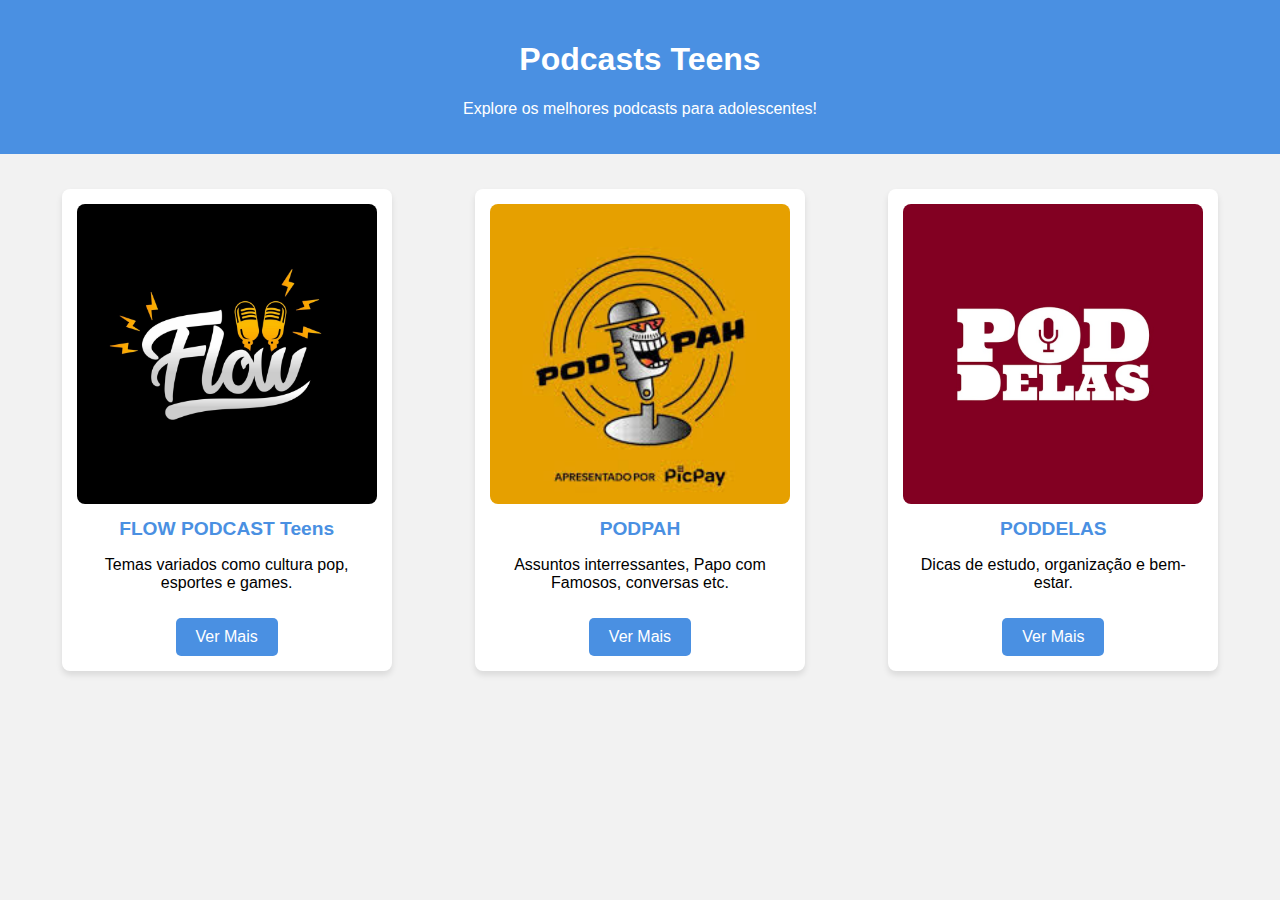
<file: index.html>
<!DOCTYPE html>
<html lang="en">
<head>
    <meta charset="UTF-8">
    <meta name="viewport" content="width=device-width, initial-scale=1.0">
    <title>Podcasts Teens</title>
    <link rel="stylesheet" href="style.css">
</head>
<body>
    <header>
        <h1>Podcasts Teens</h1>
        <p>Explore os melhores podcasts para adolescentes!</p>
    </header>
    <main>
        <div class="card">
            <img src="flowpodcast.png" alt="Flow Podcast Teens">
            <h2>FLOW PODCAST Teens</h2>
            <p>Temas variados como cultura pop, esportes e games.</p>
            <a href="podcast1.html" class="button">Ver Mais</a>
        </div>
        <div class="card">
            <img src="podpah.png" alt="podpah">
            <h2>PODPAH</h2>
            <p>Assuntos interressantes, Papo com Famosos, conversas etc.</p>
            <a href="podcast2.html" class="button">Ver Mais</a>
        </div>
        <div class="card">
            <img src="poddelas.png" alt="Poddelas">
            <h2>PODDELAS</h2>
            <p>Dicas de estudo, organização e bem-estar.</p>
            <a href="podcast3.html" class="button">Ver Mais</a>
        </div>
    </main>
</body>
</html>
</file>
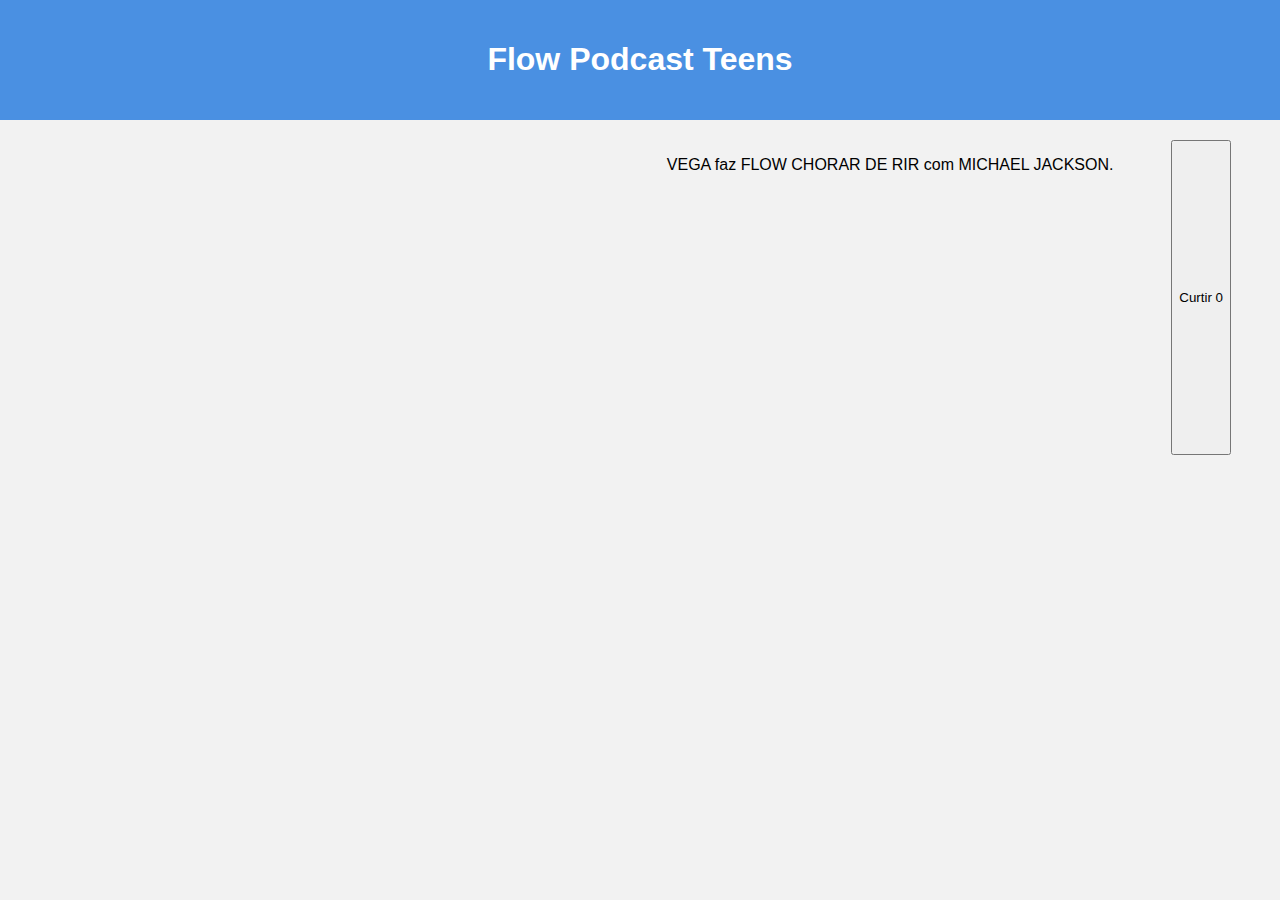
<file: podcast1.html>
<!DOCTYPE html>
<html lang="en">
<head>
    <meta charset="UTF-8">
    <meta name="viewport" content="width=device-width, initial-scale=1.0">
    <title>Flow Podcast Teens</title>
    <link rel="stylesheet" href="style.css">
    <script src="script.js" defer></script>
</head>
<body>
    <header>
        <h1>Flow Podcast Teens</h1>
    </header>
    <main>
        <iframe width="560" height="315" src="https://www.youtube.com/embed/hSgdxQ23sV0?si=uHI5iwRq8dflMScf" title="YouTube video player" frameborder="0" allow="accelerometer; autoplay; clipboard-write; encrypted-media; gyroscope; picture-in-picture; web-share" referrerpolicy="strict-origin-when-cross-origin" allowfullscreen></iframe>

        <p>VEGA faz FLOW CHORAR DE RIR com MICHAEL JACKSON.</p>
        <button onclick="curtir(this)">Curtir <span>0</span></button>
    </main>

</body>
</html>
</file>
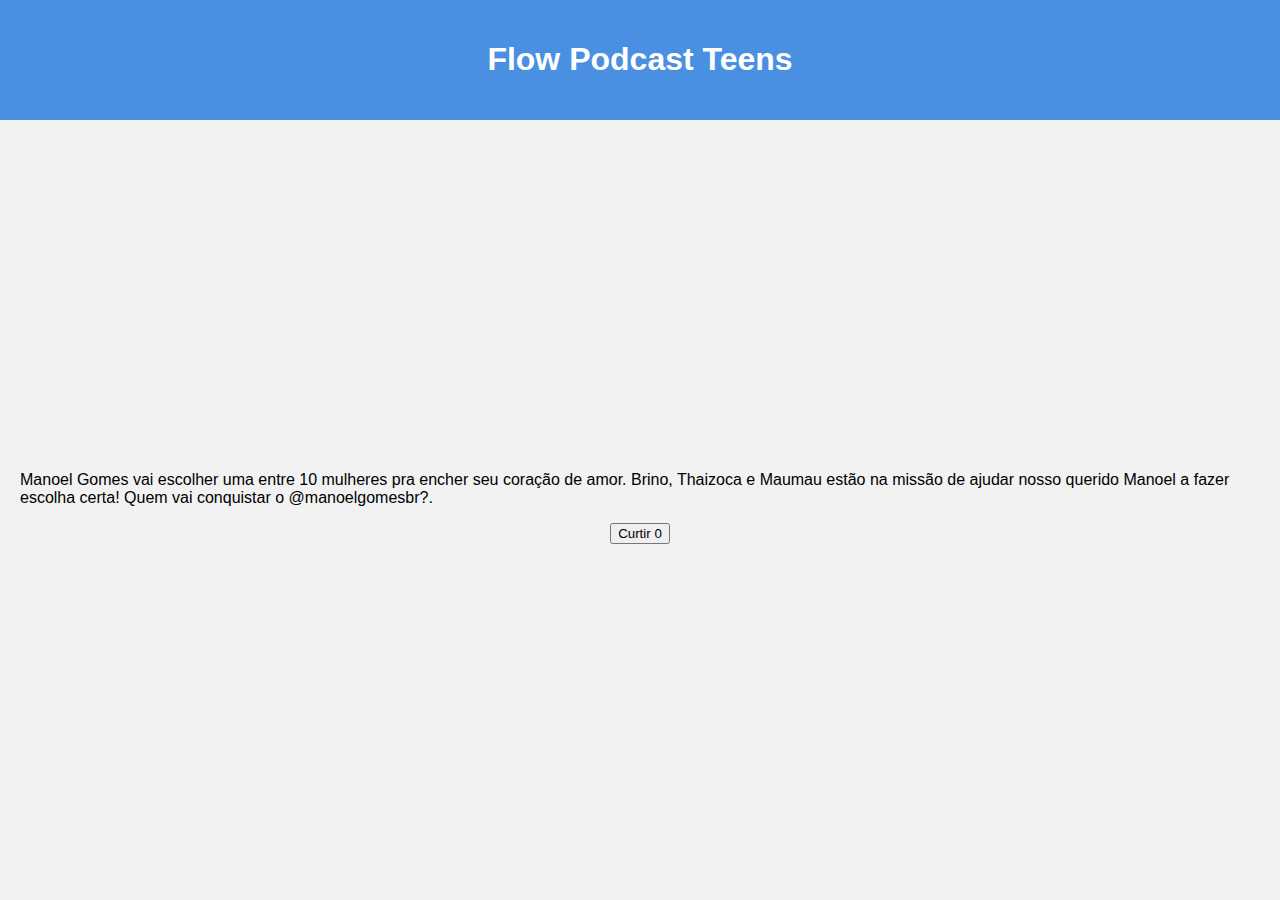
<file: podcast2.html>
<!DOCTYPE html>
<html lang="en">
<head>
    <meta charset="UTF-8">
    <meta name="viewport" content="width=device-width, initial-scale=1.0">
    <title>Flow Podcast Teens</title>
    <link rel="stylesheet" href="style.css">
    <script src="script.js" defer></script>
</head>
<body>
    <header>
        <h1>Flow Podcast Teens</h1>
    </header>
    <main>
        <iframe width="560" height="315" src="https://www.youtube.com/embed/-rYdWF9Ky2U?si=DHHw59F8cyzwqa3-" title="YouTube video player" frameborder="0" allow="accelerometer; autoplay; clipboard-write; encrypted-media; gyroscope; picture-in-picture; web-share" referrerpolicy="strict-origin-when-cross-origin" allowfullscreen></iframe>
        <p>Manoel Gomes vai escolher uma entre 10 mulheres pra encher seu coração de amor.

            Brino, Thaizoca e Maumau estão na missão de ajudar nosso querido Manoel a fazer escolha certa!
            
            Quem vai conquistar o @manoelgomesbr?.</p>
        <button onclick="curtir(this)">Curtir <span>0</span></button>
    </main>
</body>
</html>
</file>
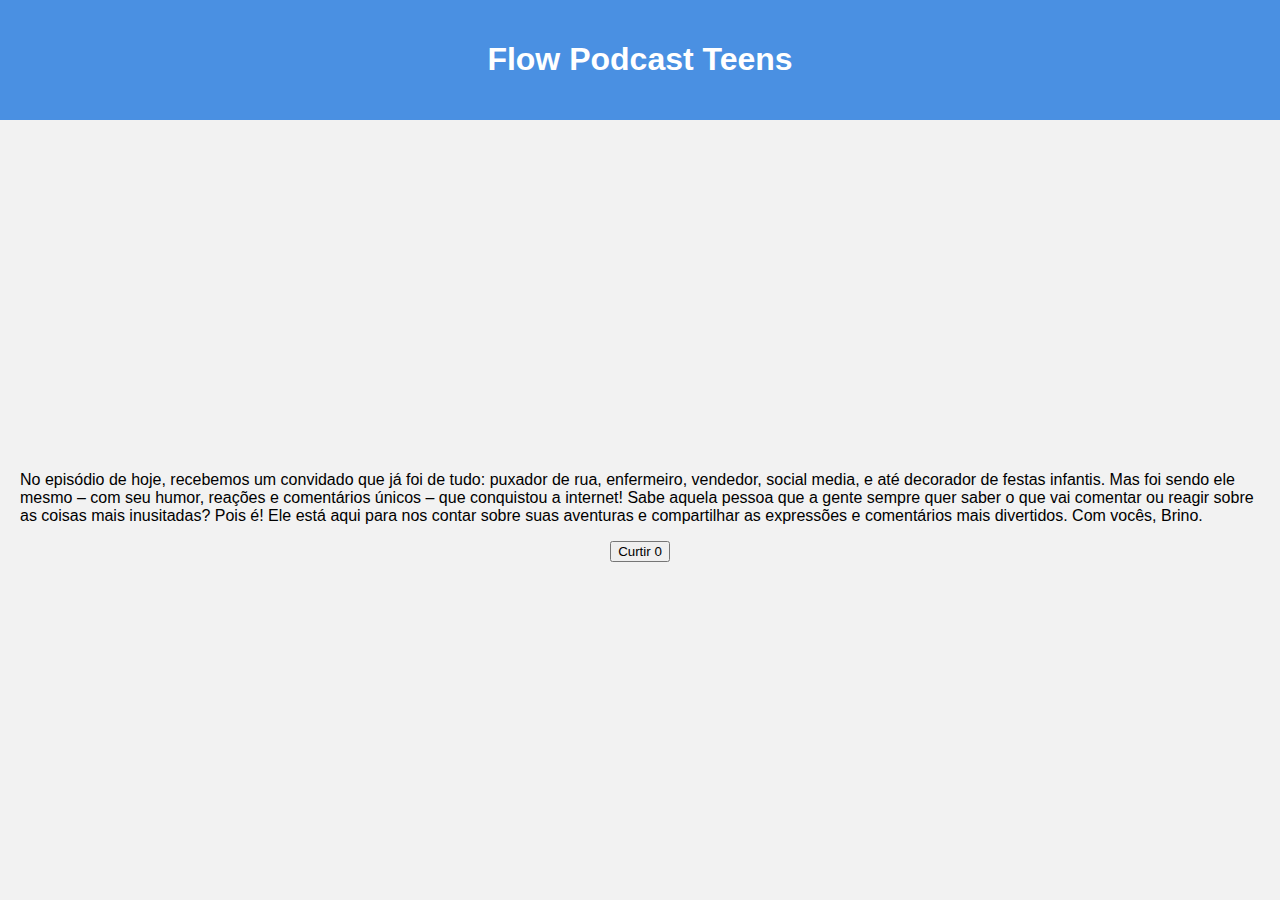
<file: podcast3.html>
<!DOCTYPE html>
<html lang="en">
<head>
    <meta charset="UTF-8">
    <meta name="viewport" content="width=device-width, initial-scale=1.0">
    <title>Flow Podcast Teens</title>
    <link rel="stylesheet" href="style.css">
    <script src="script.js" defer></script>
</head>
<body>
    <header>
        <h1>Flow Podcast Teens</h1>
    </header>
    <main>
        <iframe width="560" height="315" src="https://www.youtube.com/embed/83Di5N6nTsI?si=tfife7S_JcYvriE2" title="YouTube video player" frameborder="0" allow="accelerometer; autoplay; clipboard-write; encrypted-media; gyroscope; picture-in-picture; web-share" referrerpolicy="strict-origin-when-cross-origin" allowfullscreen></iframe>
        <p>No episódio de hoje, recebemos um convidado que já foi de tudo: puxador de rua, enfermeiro, vendedor, social media, e até decorador de festas infantis. Mas foi sendo ele mesmo – com seu humor, reações e comentários únicos – que conquistou a internet! Sabe aquela pessoa que a gente sempre quer saber o que vai comentar ou reagir sobre as coisas mais inusitadas? Pois é! Ele está aqui para nos contar sobre suas aventuras e compartilhar as expressões e comentários mais divertidos. Com vocês, Brino.</p>
        <button onclick="curtir(this)">Curtir <span>0</span></button>
    </main>
</body>
</html>
</file>
<file: style.css>
body {
    font-family: Arial, sans-serif;
    margin: 0;
    padding: 0;
    background-color: #f2f2f2;
}

header {
    text-align: center;
    background-color: #4a90e2;
    color: white;
    padding: 20px;
}

main {
    display: flex;
    justify-content: space-around;
    margin: 20px;
    flex-wrap: wrap;
}

.card {
    background-color: white;
    border-radius: 8px;
    box-shadow: 0 4px 6px rgba(0, 0, 0, 0.1);
    padding: 15px;
    width: 300px;
    text-align: center;
    margin: 15px;
}

.card img {
    width: 100%;
    border-radius: 8px;
}

.card h2 {
    color: #4a90e2;
    font-size: 1.2rem;
    margin: 10px 0;
}

.button {
    display: inline-block;
    padding: 10px 20px;
    background-color: #4a90e2;
    color: white;
    text-decoration: none;
    border-radius: 5px;
    margin-top: 10px;
}

.button:hover {
    background-color: #357ab8;
}
</file>
